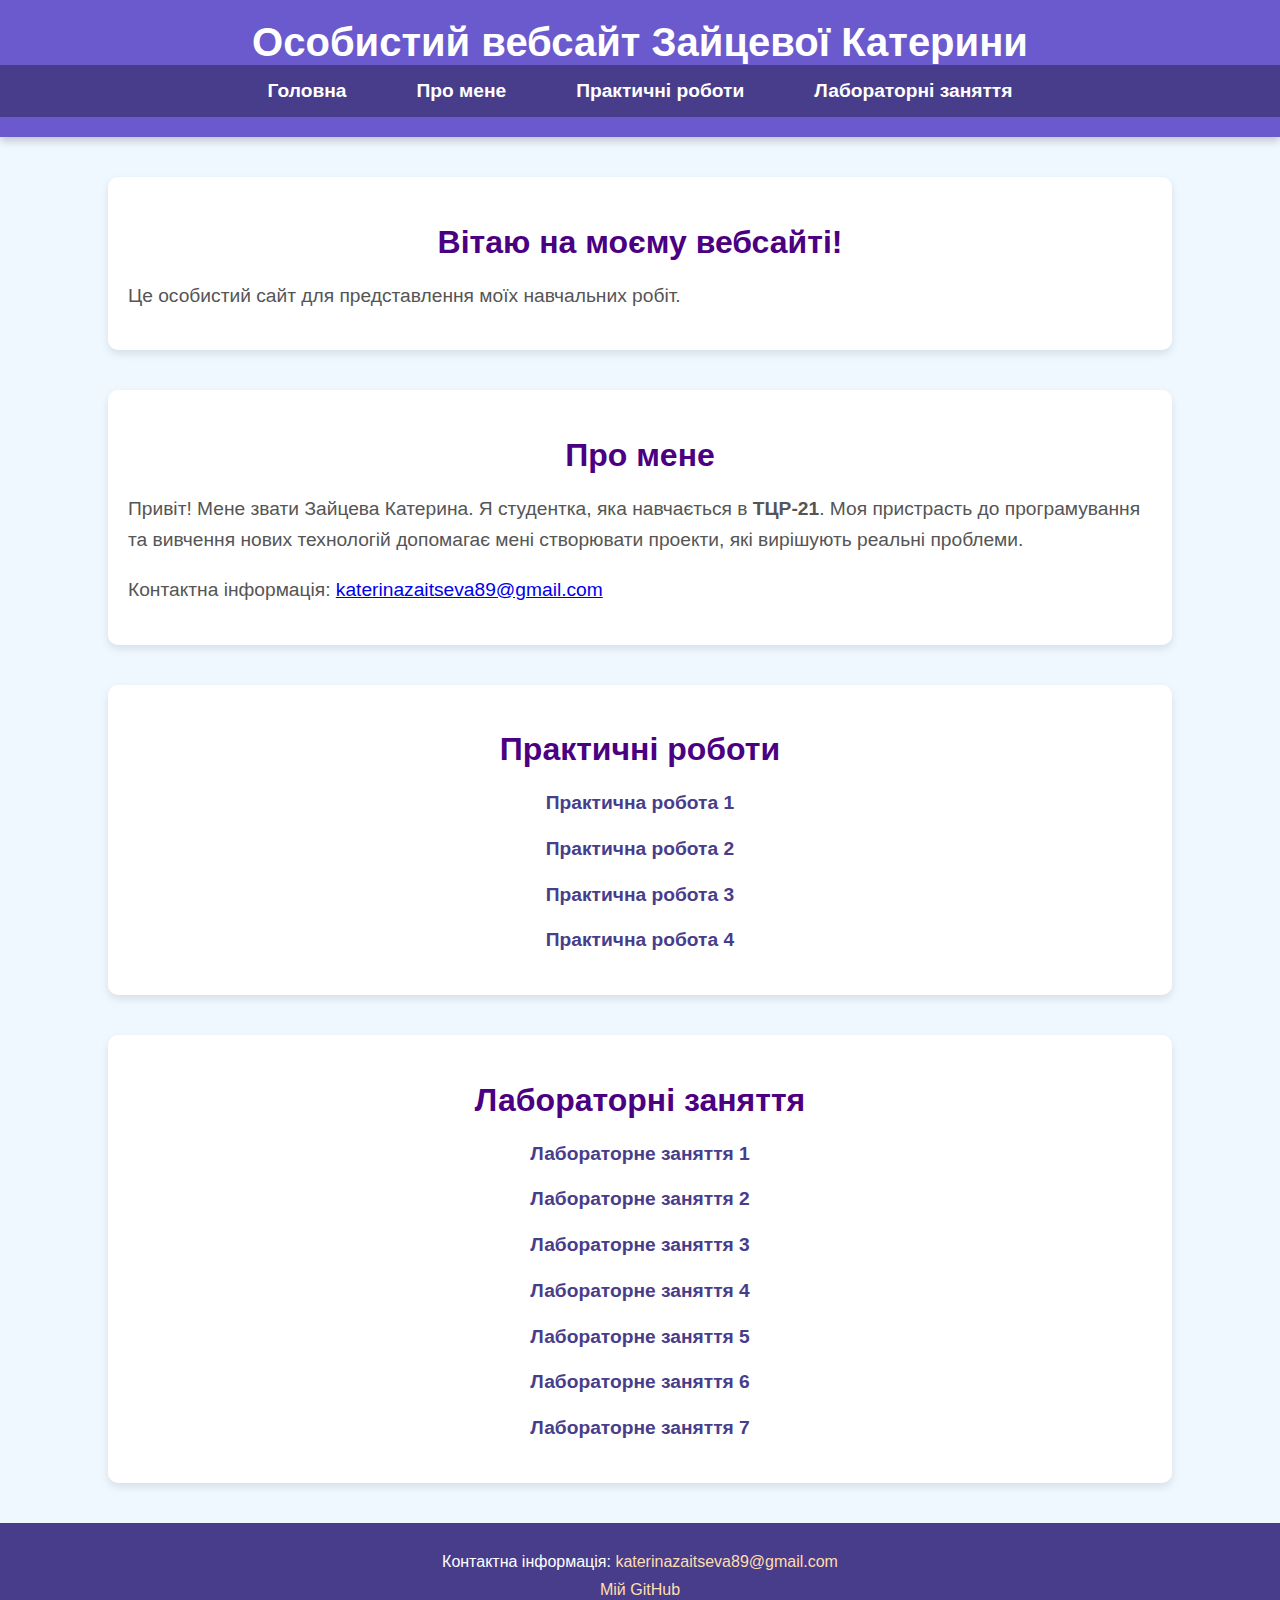
<file: index.html>
<!DOCTYPE html>
<html lang="uk">
<head>
    <meta charset="UTF-8">
    <meta name="viewport" content="width=device-width, initial-scale=1.0">
    <title>Особистий вебсайт Зайцевої Катерини</title>
    <link rel="stylesheet" href="style.css">
</head>
<body>
    <header>
        <h1>Особистий вебсайт Зайцевої Катерини</h1>
        <nav>
            <ul>
                <li><a href="#home">Головна</a></li>
                <li><a href="#about">Про мене</a></li>
                <li><a href="#practical">Практичні роботи</a></li>
                <li><a href="#lab">Лабораторні заняття</a></li>
            </ul>
        </nav>
    </header>

    <section id="home">
        <h2>Вітаю на моєму вебсайті!</h2>
        <p>Це особистий сайт для представлення моїх навчальних робіт.</p>
    </section>

    <section id="about">
        <h2>Про мене</h2>
        <p>Привіт! Мене звати Зайцева Катерина. Я студентка, яка навчається в <strong>ТЦР-21</strong>. Моя пристрасть до програмування та вивчення нових технологій допомагає мені створювати проекти, які вирішують реальні проблеми.</p>
        <p>Контактна інформація: <a href="mailto:kateryna.zaitseva@example.com">katerinazaitseva89@gmail.com</a></p>
    </section>

    <section id="practical">
        <h2>Практичні роботи</h2>
        <ul>
            <li><a href="practical1.html">Практична робота 1</a></li>
            <li><a href="practical2.html">Практична робота 2</a></li>
            <li><a href="practical3.html">Практична робота 3</a></li>
            <li><a href="practical4.html">Практична робота 4</a></li>
        </ul>
    </section>

    <section id="lab">
        <h2>Лабораторні заняття</h2>
        <ul>
            <li><a href="lab1.html">Лабораторне заняття 1</a></li>
            <li><a href="lab2.html">Лабораторне заняття 2</a></li>
            <li><a href="lab3.html">Лабораторне заняття 3</a></li>
            <li><a href="lab4.html">Лабораторне заняття 4</a></li>
            <li><a href="lab5.html">Лабораторне заняття 5</a></li>
            <li><a href="lab6.html">Лабораторне заняття 6</a></li>
            <li><a href="lab7.html">Лабораторне заняття 7</a></li>
        </ul>
    </section>

    <footer>
        <p>Контактна інформація: <a href="mailto:katerinazaitseva89@gmail.com">katerinazaitseva89@gmail.com</a></p>
        <p><a href="https://github.com/Lapindodu" target="_blank">Мій GitHub</a></p>
    </footer>
</body>
</html>
</file>
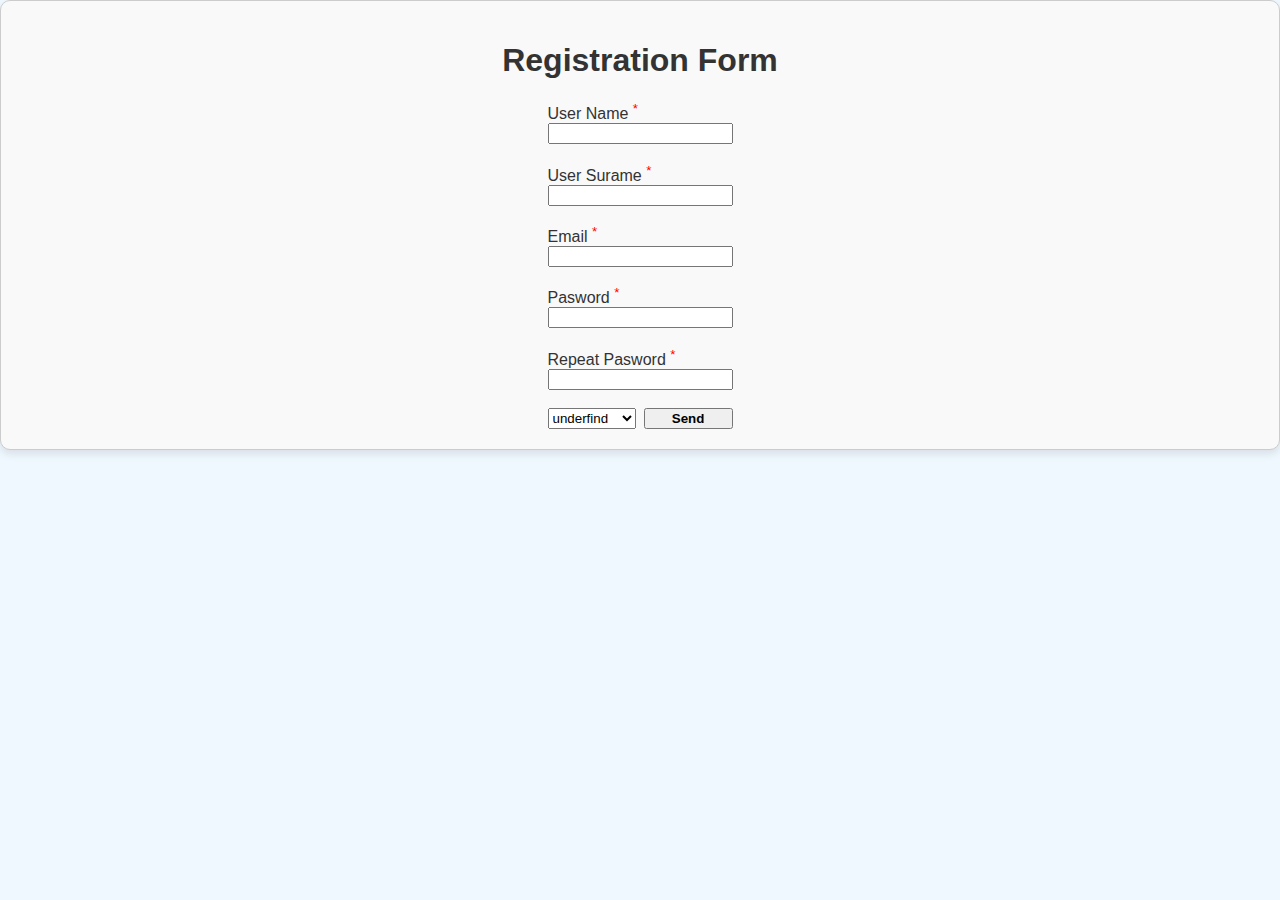
<file: lab1.html>
<!DOCTYPE html>
<html lang="en">
<head>
    <meta charset="UTF-8">
    <meta name="viewport" content="width=device-width, initial-scale=1.0">
    <title>Document</title>
    <link rel="stylesheet" href="style.css">
</head>
<body>
    <div class="registration-form">
        <h1>Registration Form</h1>
        <form action="https://webhook.site">

            <label for="inputName">User Name <sup style="color: red;">*</sup></label> <br>
            <input type="text" name="inputName" id="inputName" required>
            <br><br>
            <label for="inputSurname">User Surame <sup style="color: red;">*</sup></label><br>
            <input type="text" name="inputSurame" id="inputSurname" required>
            <br><br>
            <label for="inputEmail">Email <sup style="color: red;">*</sup></label><br>
            <input type="email" name="inputEmail" id="inputEmail" required>
            <br><br>

            <label for="pwd">Pasword <sup style="color: red;">*</sup></label><br>
            <input type="password" name="pwd" id="inputPwd" required>
            <br><br>
            <label for="rpwd">Repeat Pasword <sup style="color: red;">*</sup></label><br>
            <input type="password" name="rpwd" id="rpwd" required>
            <br><br>

            <div class="downPart">
                <select name="gender" id="genderSelect">
                    <option value="underfind">underfind</option>
                    <option value="male">male</option>
                    <option value="female">female</option>
                </select>
    
                <button type="submit"><b>Send</b></button>
            </div>
            
        </form>

    </div>
</body>
</html>
</file>
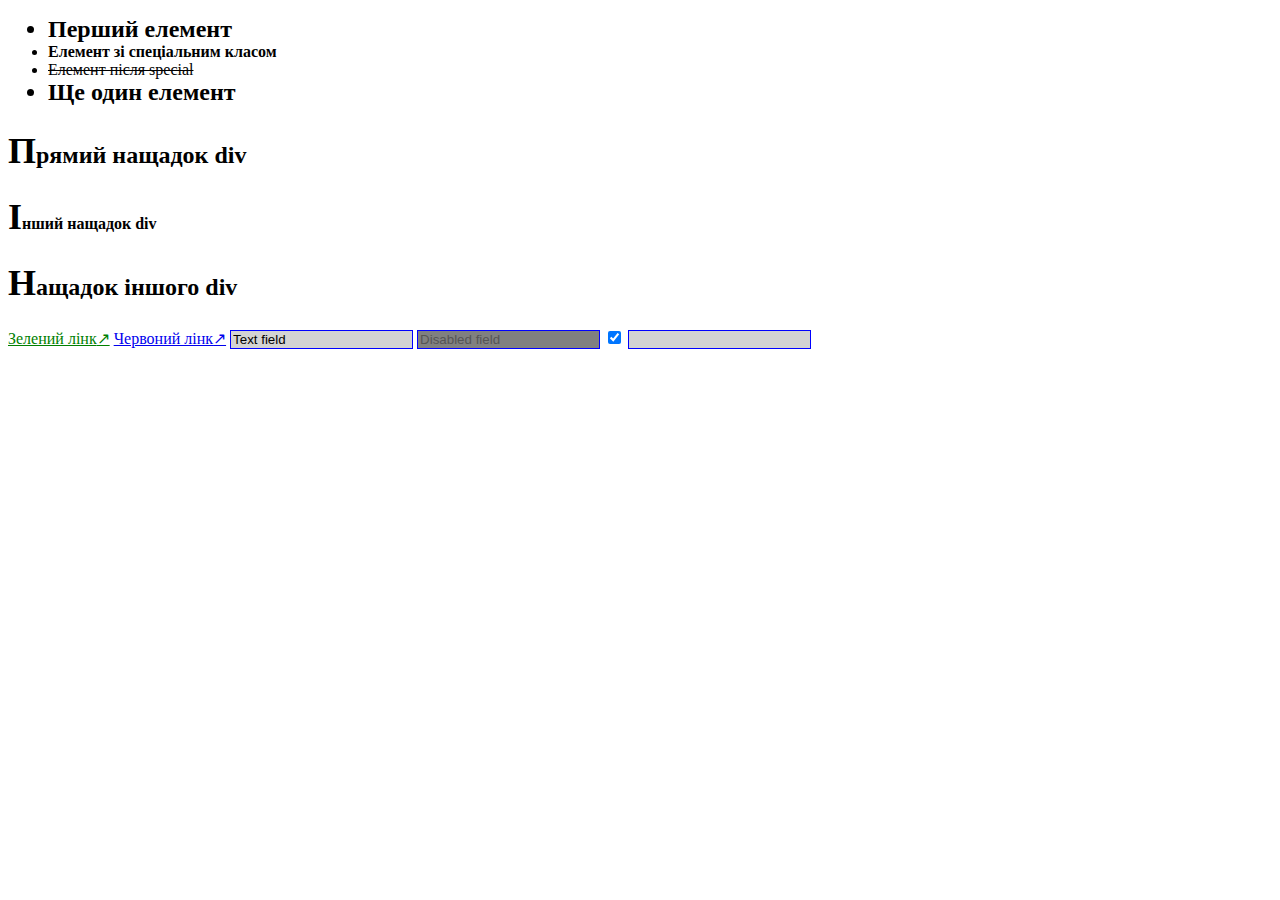
<file: lab2.html>
<!DOCTYPE html>
<html lang="uk">
<head>
    <meta charset="UTF-8">
    <meta name="viewport" content="width=device-width, initial-scale=1.0">
    <title>Лабораторна робота</title>
    <style>
        /* 1. Виділіть перший елемент <li> та надайте йому жирний шрифт */
        ul li:first-child {
            font-weight: bold;
        }

        /* 2. Виберіть усі елементи <a>, які є останніми дочірніми елементами свого батька, і пофарбуйте їх у червоний колір */
        a:last-child {
            color: red;
        }

        /* 3. Виберіть усі елементи input, які вимкнено (disabled), і надайте їм сірий фоновий колір */
        input:disabled {
            background-color: gray;
        }

        /* 4. Виберіть усі елементи <p>, які є прямими дочірніми елементами елемента <div>, і надайте їм напівжирний шрифт */
        div > p {
            font-weight: bold;
        }

        /* 5. Виберіть усі елементи, які мають атрибут href, що починається з https, і пофарбуйте їх у зелений колір */
        a[href^="https"] {
            color: green;
        }

        /* 6. Виберіть усі елементи input, які мають атрибут type як text і обведіть їх рамкою 1 піксель суцільним синім кольором */
        input[type="text"] {
            border: 1px solid blue;
        }

        /* 7. Виберіть усі елементи <li>, які є першими або останніми дочірніми елементами батьківського елемента, і встановіть для них розмір шрифту 24 пікселя */
        ul li:first-child, ul li:last-child {
            font-size: 24px;
        }

        /* 8. Виберіть усі елементи <p>, які є нащадками елемента <div> і встановіть для них розмір шрифту 16 пікселів */
        div p {
            font-size: 16px;
        }

        /* 9. Виберіть усі елементи <input> зі значенням checked, і надайте їм фонового кольору світло-блакитний */
        input:checked {
            background-color: lightblue;
        }

        /* 10. Виділіть усі елементи <a>, які є прямими дочірніми елементами <li>, і підкресліть їх текстом */
        li > a {
            text-decoration: underline;
        }

        /* 11. Виділіть усі елементи <li>, які є парними елементами батьківського елемента, і надайте їм жирний шрифт */
        ul li:nth-child(even) {
            font-weight: bold;
        }

        /* 12. Виберіть усі елементи <input>, які мають атрибут типу text і не disabled, і надайте їм фоновий колір сірого кольору */
        input[type="text"]:not(:disabled) {
            background-color: lightgray;
        }

        /* 13. Виберіть усі елементи <p>, які є першими дочірніми елементами батьківського елемента, і встановіть для них розмір шрифту 24 пікселя */
        p:first-child {
            font-size: 24px;
        }

        /* 14. Виберіть елемент <li>, який йде після елементу з класом .special і зробіть його перечеркнутим */
        .special + li {
            text-decoration: line-through;
        }

        /* 15. Виділіть першу літеру кожного елемента <p> і надайте їй розмір шрифту 36 пікселів */
        p::first-letter {
            font-size: 36px;
        }

        /* 16. Додайте ::after для кожного елемента <a> та надайте йому вміст ↗ */
        a::after {
            content: "↗";
        }
    </style>
</head>
<body>
    <ul>
        <li>Перший елемент</li>
        <li class="special">Елемент зі спеціальним класом</li>
        <li>Елемент після special</li>
        <li>Ще один елемент</li>
    </ul>

    <div>
        <p>Прямий нащадок div</p>
        <p>Інший нащадок div</p>
        <div>
            <p>Нащадок іншого div</p>
        </div>
    </div>

    <a href="https://example.com">Зелений лінк</a>
    <a href="http://example.com">Червоний лінк</a>

    <input type="text" value="Text field" />
    <input type="text" value="Disabled field" disabled />
    <input type="checkbox" checked />
    <input type="text" />

</body>
</html>
</file>
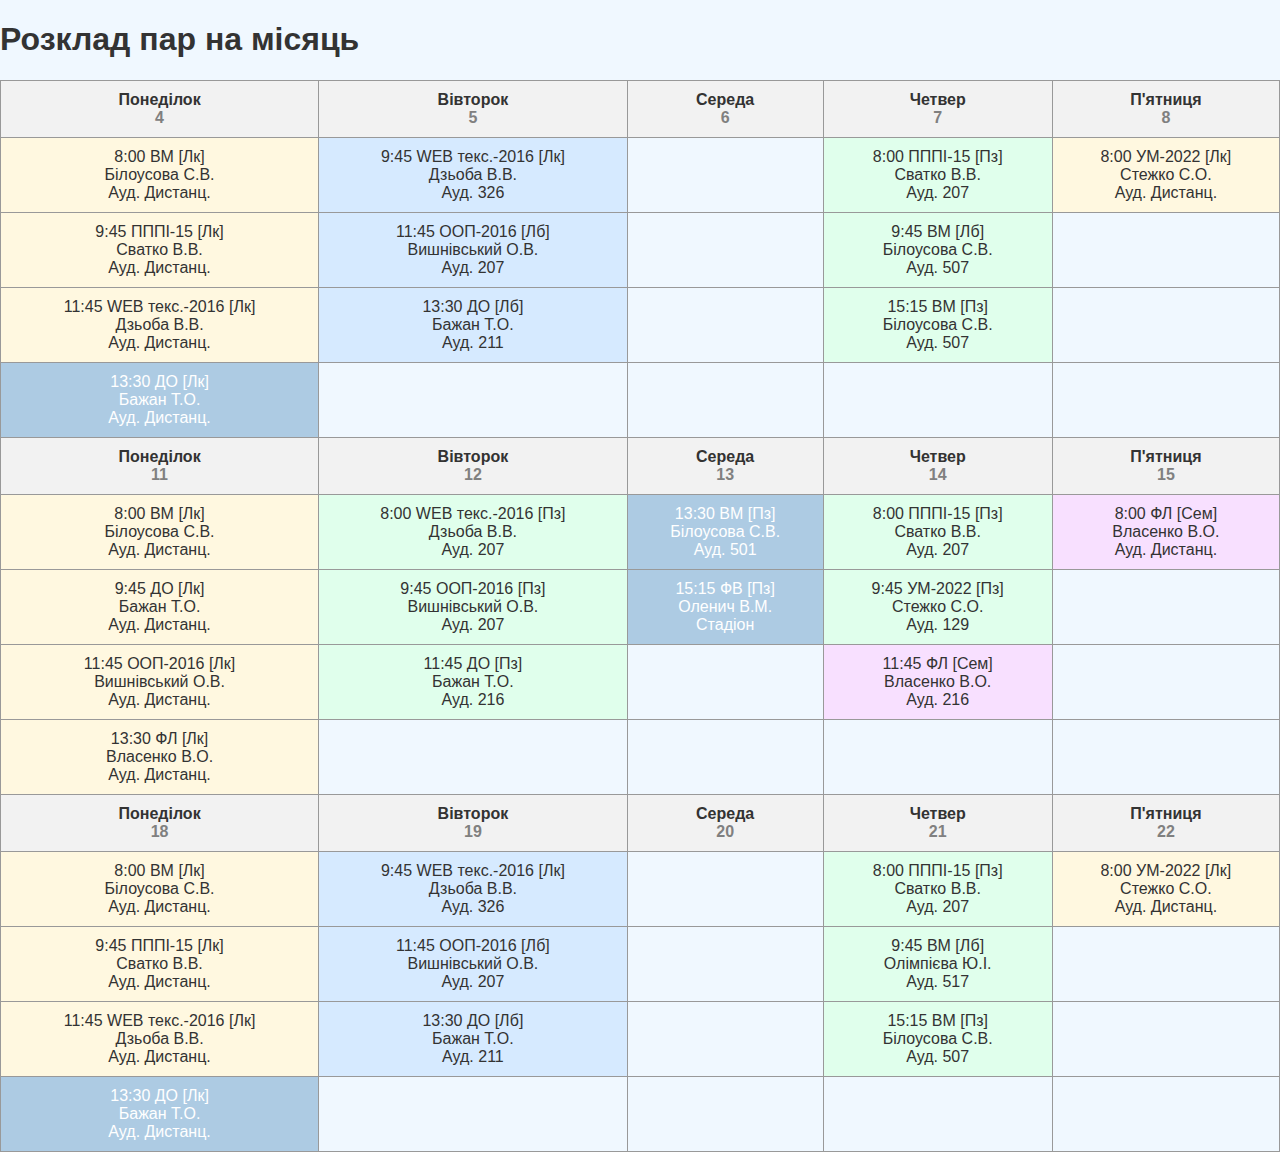
<file: practical1.html>
<!DOCTYPE html>
<html lang="uk">
<head>
    <meta charset="UTF-8">
    <meta name="viewport" content="width=device-width, initial-scale=1.0">
    <title>Розклад пар</title>
    <link rel="stylesheet" href="style.css">
</head>
<body>

<h1>Розклад пар на місяць</h1>

<table>
    <thead>
        <tr>
            <th>Понеділок<br><span class="day-number">4</span></th>
            <th>Вівторок<br><span class="day-number">5</span></th>
            <th>Середа<br><span class="day-number">6</span></th>
            <th>Четвер<br><span class="day-number">7</span></th>
            <th>П'ятниця<br><span class="day-number">8</span></th>
        </tr>
    </thead>
    <tbody>
        <!-- Перший тиждень -->
        <tr>
            <td class="subject-yellow">8:00 ВМ [Лк]<br>Білоусова С.В.<br>Ауд. Дистанц.</td>
            <td class="subject-blue">9:45 WEB текс.-2016 [Лк]<br>Дзьоба В.В.<br>Ауд. 326</td>
            <td></td>
            <td class="subject-green">8:00 ПППІ-15 [Пз]<br>Сватко В.В.<br>Ауд. 207</td>
            <td class="subject-yellow">8:00 УМ-2022 [Лк]<br>Стежко С.О.<br>Ауд. Дистанц.</td>
        </tr>
        <tr>
            <td class="subject-yellow">9:45 ПППІ-15 [Лк]<br>Сватко В.В.<br>Ауд. Дистанц.</td>
            <td class="subject-blue">11:45 ООП-2016 [Лб]<br>Вишнівський О.В.<br>Ауд. 207</td>
            <td></td>
            <td class="subject-green">9:45 ВМ [Лб]<br>Білоусова С.В.<br>Ауд. 507</td>
            <td></td>
        </tr>
        <tr>
            <td class="subject-yellow">11:45 WEB текс.-2016 [Лк]<br>Дзьоба В.В.<br>Ауд. Дистанц.</td>
            <td class="subject-blue">13:30 ДО [Лб]<br>Бажан Т.О.<br>Ауд. 211</td>
            <td></td>
            <td class="subject-green">15:15 ВМ [Пз]<br>Білоусова С.В.<br>Ауд. 507</td>
            <td></td>
        </tr>
        <tr>
            <td class="subject-dark-blue">13:30 ДО [Лк]<br>Бажан Т.О.<br>Ауд. Дистанц.</td>
            <td></td>
            <td></td>
            <td></td>
            <td></td>
        </tr>

        <!-- Другий тиждень -->
        <tr>
            <th>Понеділок<br><span class="day-number">11</span></th>
            <th>Вівторок<br><span class="day-number">12</span></th>
            <th>Середа<br><span class="day-number">13</span></th>
            <th>Четвер<br><span class="day-number">14</span></th>
            <th>П'ятниця<br><span class="day-number">15</span></th>
        </tr>
        <tr>
            <td class="subject-yellow">8:00 ВМ [Лк]<br>Білоусова С.В.<br>Ауд. Дистанц.</td>
            <td class="subject-green">8:00 WEB текс.-2016 [Пз]<br>Дзьоба В.В.<br>Ауд. 207</td>
            <td class="subject-dark-blue">13:30 ВМ [Пз]<br>Білоусова С.В.<br>Ауд. 501</td>
            <td class="subject-green">8:00 ПППІ-15 [Пз]<br>Сватко В.В.<br>Ауд. 207</td>
            <td class="subject-purple">8:00 ФЛ [Сем]<br>Власенко В.О.<br>Ауд. Дистанц.</td>
        </tr>
        <tr>
            <td class="subject-yellow">9:45 ДО [Лк]<br>Бажан Т.О.<br>Ауд. Дистанц.</td>
            <td class="subject-green">9:45 ООП-2016 [Пз]<br>Вишнівський О.В.<br>Ауд. 207</td>
            <td class="subject-dark-blue">15:15 ФВ [Пз]<br>Оленич В.М.<br>Стадіон</td>
            <td class="subject-green">9:45 УМ-2022 [Пз]<br>Стежко С.О.<br>Ауд. 129</td>
            <td></td>
        </tr>
        <tr>
            <td class="subject-yellow">11:45 ООП-2016 [Лк]<br>Вишнівський О.В.<br>Ауд. Дистанц.</td>
            <td class="subject-green">11:45 ДО [Пз]<br>Бажан Т.О.<br>Ауд. 216</td>
            <td></td>
            <td class="subject-purple">11:45 ФЛ [Сем]<br>Власенко В.О.<br>Ауд. 216</td>
            <td></td>
        </tr>
        <tr>
            <td class="subject-yellow">13:30 ФЛ [Лк]<br>Власенко В.О.<br>Ауд. Дистанц.</td>
            <td></td>
            <td></td>
            <td></td>
            <td></td>
        </tr>

        <!-- Третій тиждень -->
        <tr>
            <th>Понеділок<br><span class="day-number">18</span></th>
            <th>Вівторок<br><span class="day-number">19</span></th>
            <th>Середа<br><span class="day-number">20</span></th>
            <th>Четвер<br><span class="day-number">21</span></th>
            <th>П'ятниця<br><span class="day-number">22</span></th>
        </tr>
        <tr>
            <td class="subject-yellow">8:00 ВМ [Лк]<br>Білоусова С.В.<br>Ауд. Дистанц.</td>
            <td class="subject-blue">9:45 WEB текс.-2016 [Лк]<br>Дзьоба В.В.<br>Ауд. 326</td>
            <td></td>
            <td class="subject-green">8:00 ПППІ-15 [Пз]<br>Сватко В.В.<br>Ауд. 207</td>
            <td class="subject-yellow">8:00 УМ-2022 [Лк]<br>Стежко С.О.<br>Ауд. Дистанц.</td>
        </tr>
        <tr>
            <td class="subject-yellow">9:45 ПППІ-15 [Лк]<br>Сватко В.В.<br>Ауд. Дистанц.</td>
            <td class="subject-blue">11:45 ООП-2016 [Лб]<br>Вишнівський О.В.<br>Ауд. 207</td>
            <td></td>
            <td class="subject-green">9:45 ВМ [Лб]<br>Олімпієва Ю.І.<br>Ауд. 517</td>
            <td></td>
        </tr>
        <tr>
            <td class="subject-yellow">11:45 WEB текс.-2016 [Лк]<br>Дзьоба В.В.<br>Ауд. Дистанц.</td>
            <td class="subject-blue">13:30 ДО [Лб]<br>Бажан Т.О.<br>Ауд. 211</td>
            <td></td>
            <td class="subject-green">15:15 ВМ [Пз]<br>Білоусова С.В.<br>Ауд. 507</td>
            <td></td>
        </tr>
        <tr>
            <td class="subject-dark-blue">13:30 ДО [Лк]<br>Бажан Т.О.<br>Ауд. Дистанц.</td>
            <td></td>
            <td></td>
            <td></td>
            <td></td>
        </tr>
    </tbody>
</table>

</body>
</html>
</file>
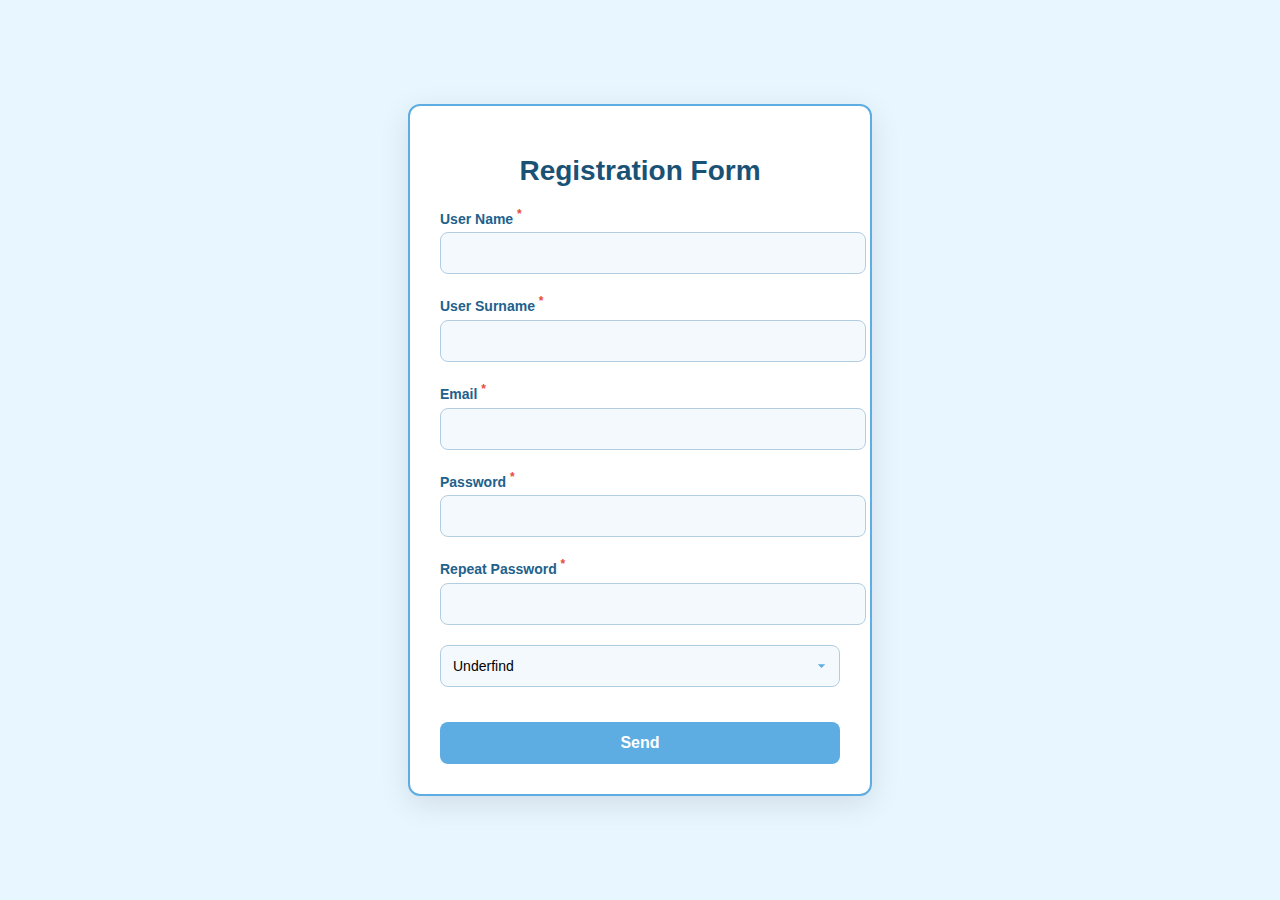
<file: practical2.html>
<!DOCTYPE html>
<html lang="en">
<head>
    <meta charset="UTF-8">
    <meta name="viewport" content="width=device-width, initial-scale=1.0">
    <title>Registration Form</title>
    <style>
        /* Загальні стилі для сторінки */
        body {
            font-family: "Roboto", sans-serif;
            background-color: #e8f6ff;
            color: #333;
            margin: 0;
            padding: 0;
            display: flex;
            justify-content: center;
            align-items: center;
            height: 100vh;
        }

        /* Контейнер форми */
        .registration-form {
            background-color: #ffffff;
            padding: 30px;
            border-radius: 12px;
            box-shadow: 0px 8px 30px rgba(0, 0, 0, 0.1);
            width: 100%;
            max-width: 400px;
            text-align: center;
            animation: fadeIn 1s ease-in-out;
            border: 2px solid #5dade2;
        }

        /* Анімація для контейнера */
        @keyframes fadeIn {
            from {
                opacity: 0;
                transform: translateY(-20px);
            }
            to {
                opacity: 1;
                transform: translateY(0);
            }
        }

        /* Заголовок */
        .registration-form h1 {
            font-size: 28px;
            color: #1a5276;
            margin-bottom: 20px;
        }

        /* Стилі для міток (label) */
        label {
            display: block;
            font-size: 14px;
            text-align: left;
            margin-bottom: 6px;
            font-weight: bold;
            color: #21618c;
        }

        /* Стилі для обов'язкової зірочки */
        sup {
            font-size: 12px;
            color: #e74c3c;
        }

        /* Стилі для полів вводу */
        input[type="text"],
        input[type="email"],
        input[type="password"],
        select {
            width: 100%;
            padding: 12px;
            margin-bottom: 20px;
            border: 1px solid #b3cde0;
            border-radius: 8px;
            font-size: 14px;
            transition: border-color 0.3s ease, box-shadow 0.3s ease;
            background-color: #f4f9fd;
        }

        input:focus,
        select:focus {
            outline: none;
            border-color: #5dade2;
            box-shadow: 0 0 8px rgba(52, 152, 219, 0.3);
            background-color: #e8f6ff;
        }

        /* Стилі для кнопки */
        button {
            background-color: #5dade2;
            color: #fff;
            padding: 12px;
            border: none;
            border-radius: 8px;
            cursor: pointer;
            font-size: 16px;
            font-weight: bold;
            width: 100%;
            transition: background-color 0.3s ease, transform 0.2s ease;
        }

        button:hover {
            background-color: #5499c7;
            transform: translateY(-2px);
        }

        button:active {
            background-color: #2e86c1;
            transform: translateY(0);
        }

        /* Стилі для dropdown (select) */
        select {
            appearance: none;
            background: #f4f9fd url("data:image/svg+xml;charset=UTF-8,%3Csvg xmlns='http://www.w3.org/2000/svg' viewBox='0 0 20 20'%3E%3Cpath fill='%235dade2' d='M5 7l5 5 5-5z'/%3E%3C/svg%3E") no-repeat right 10px center;
            background-size: 15px;
        }

        /* Додаткові стилі для секції з dropdown і кнопкою */
        .downPart {
            display: flex;
            flex-direction: column;
            gap: 15px;
        }

        @media (max-width: 480px) {
            .registration-form {
                padding: 20px;
            }

            button {
                font-size: 14px;
            }
        }
    </style>
</head>
<body>
    <div class="registration-form">
        <h1>Registration Form</h1>
        <form action="https://webhook.site">

            <label for="inputName">User Name <sup>*</sup></label>
            <input type="text" name="inputName" id="inputName" required>

            <label for="inputSurname">User Surname <sup>*</sup></label>
            <input type="text" name="inputSurame" id="inputSurname" required>

            <label for="inputEmail">Email <sup>*</sup></label>
            <input type="email" name="inputEmail" id="inputEmail" required>

            <label for="pwd">Password <sup>*</sup></label>
            <input type="password" name="pwd" id="inputPwd" required>

            <label for="rpwd">Repeat Password <sup>*</sup></label>
            <input type="password" name="rpwd" id="rpwd" required>

            <div class="downPart">
                <select name="gender" id="genderSelect">
                    <option value="underfind">Underfind</option>
                    <option value="male">Male</option>
                    <option value="female">Female</option>
                </select>
    
                <button type="submit"><b>Send</b></button>
            </div>
        </form>
    </div>
</body>
</html>
</file>
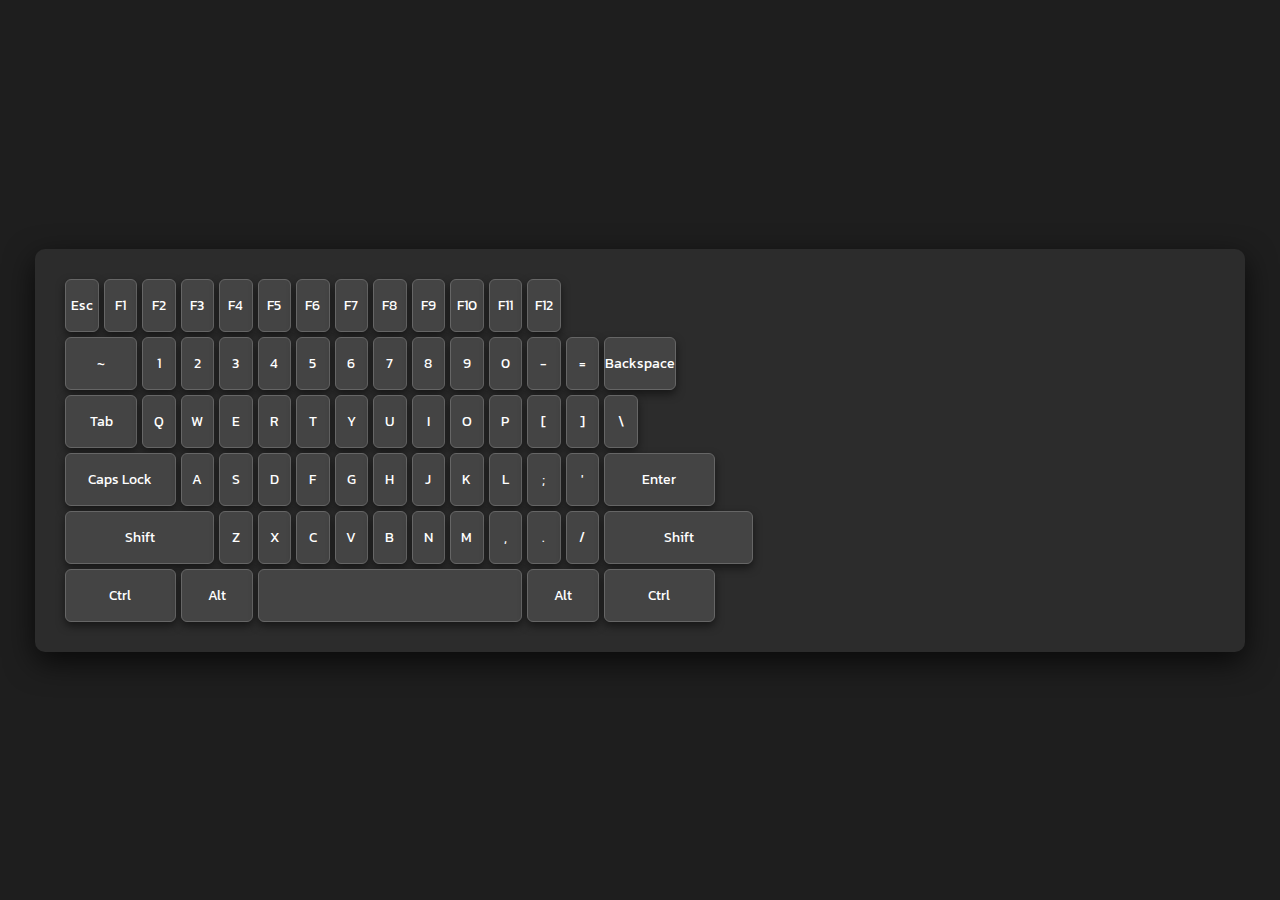
<file: practical4.html>
<!DOCTYPE html>
<html lang="en">

<head>
    <meta charset="UTF-8">
    <meta name="viewport" content="width=device-width, initial-scale=1.0">
    <title>Full-Size Keyboard</title>
    <link rel="preconnect" href="https://fonts.googleapis.com">
    <link rel="preconnect" href="https://fonts.gstatic.com" crossorigin>
    <link href="https://fonts.googleapis.com/css2?family=Kanit:wght@400;600&display=swap" rel="stylesheet">
    <style>
        body {
            background-color: #1e1e1e;
            font-family: 'Kanit', sans-serif;
            display: flex;
            justify-content: center;
            align-items: center;
            height: 100vh;
            margin: 0;
        }

        .keyboard {
            display: grid;
            grid-gap: 5px;
            background-color: #2c2c2c;
            padding: 30px;
            border-radius: 10px;
            box-shadow: 0px 10px 30px rgba(0, 0, 0, 0.7);
        }

        .row {
            display: grid;
            grid-template-columns: repeat(30, 1fr);
            gap: 5px;
        }

        .key {
            background-color: #444;
            color: #fff;
            border: 1px solid #666;
            padding: 15px 0;
            border-radius: 6px;
            font-size: 14px;
            text-align: center;
            box-shadow: 0px 4px 8px rgba(0, 0, 0, 0.5);
            transition: background-color 0.2s, transform 0.1s;
        }

        .key:hover {
            background-color: #555;
            transform: translateY(-2px);
        }

        .key:active {
            background-color: #666;
            transform: translateY(0px);
        }

        /* Special Key Sizes */
        .wide-2 {
            grid-column: span 2;
        }

        .wide-3 {
            grid-column: span 3;
        }

        .wide-4 {
            grid-column: span 4;
        }

        .wide-5 {
            grid-column: span 5;
        }

        .wide-6 {
            grid-column: span 6;
        }

        .wide-7 {
            grid-column: span 7;
        }
    </style>
</head>

<body>
    <div class="keyboard">
        <div class="row">
            <div class="key">Esc</div>
            <div class="key">F1</div>
            <div class="key">F2</div>
            <div class="key">F3</div>
            <div class="key">F4</div>
            <div class="key">F5</div>
            <div class="key">F6</div>
            <div class="key">F7</div>
            <div class="key">F8</div>
            <div class="key">F9</div>
            <div class="key">F10</div>
            <div class="key">F11</div>
            <div class="key">F12</div>
        </div>
        <div class="row">
            <div class="key wide-2">~</div>
            <div class="key">1</div>
            <div class="key">2</div>
            <div class="key">3</div>
            <div class="key">4</div>
            <div class="key">5</div>
            <div class="key">6</div>
            <div class="key">7</div>
            <div class="key">8</div>
            <div class="key">9</div>
            <div class="key">0</div>
            <div class="key">-</div>
            <div class="key">=</div>
            <div class="key wide-2">Backspace</div>
        </div>
        <div class="row">
            <div class="key wide-2">Tab</div>
            <div class="key">Q</div>
            <div class="key">W</div>
            <div class="key">E</div>
            <div class="key">R</div>
            <div class="key">T</div>
            <div class="key">Y</div>
            <div class="key">U</div>
            <div class="key">I</div>
            <div class="key">O</div>
            <div class="key">P</div>
            <div class="key">[</div>
            <div class="key">]</div>
            <div class="key">\</div>
        </div>
        <div class="row">
            <div class="key wide-3">Caps Lock</div>
            <div class="key">A</div>
            <div class="key">S</div>
            <div class="key">D</div>
            <div class="key">F</div>
            <div class="key">G</div>
            <div class="key">H</div>
            <div class="key">J</div>
            <div class="key">K</div>
            <div class="key">L</div>
            <div class="key">;</div>
            <div class="key">'</div>
            <div class="key wide-3">Enter</div>
        </div>
        <div class="row">
            <div class="key wide-4">Shift</div>
            <div class="key">Z</div>
            <div class="key">X</div>
            <div class="key">C</div>
            <div class="key">V</div>
            <div class="key">B</div>
            <div class="key">N</div>
            <div class="key">M</div>
            <div class="key">,</div>
            <div class="key">.</div>
            <div class="key">/</div>
            <div class="key wide-4">Shift</div>
        </div>
        <div class="row">
            <div class="key wide-3">Ctrl</div>
            <div class="key wide-2">Alt</div>
            <div class="key wide-7"></div>
            <div class="key wide-2">Alt</div>
            <div class="key wide-3">Ctrl</div>
        </div>
    </div>
</body>

</html>
</file>
<file: style.css>
/* Базові налаштування */
body {
    font-family: 'Arial', sans-serif;
    margin: 0;
    padding: 0;
    background-color: #f0f8ff;
    color: #333;
}

/* Стилі для хедера */
header {
    background-color: #6a5acd;
    color: white;
    padding: 20px 0;
    text-align: center;
    box-shadow: 0 4px 8px rgba(0, 0, 0, 0.2);
}

header h1 {
    margin: 0;
    font-size: 2.5rem;
}

/* Стилі для навігації */
nav ul {
    list-style: none;
    padding: 0;
    margin: 0;
    display: flex;
    justify-content: center;
    background-color: #483d8b;
}

nav ul li {
    margin: 0 15px;
}

nav ul li a {
    color: white;
    text-decoration: none;
    font-weight: bold;
    padding: 15px 20px;
    display: block;
    transition: background-color 0.3s, color 0.3s;
}

nav ul li a:hover {
    background-color: #7b68ee;
    color: #f0f8ff;
    border-radius: 5px;
}

/* Стилі для секцій */
section {
    margin: 40px auto;
    padding: 20px;
    width: 80%;
    background-color: white;
    border-radius: 10px;
    box-shadow: 0 4px 8px rgba(0, 0, 0, 0.1);
}

section h2 {
    font-size: 2rem;
    margin-bottom: 20px;
    color: #4b0082;
    text-align: center;
}

section p, section ul {
    font-size: 1.2rem;
    color: #555;
    line-height: 1.6;
}

section#about img {
    width: 150px;
    height: 150px;
    border-radius: 50%;
    display: block;
    margin: 0 auto 20px;
    box-shadow: 0 4px 8px rgba(0, 0, 0, 0.2);
}

/* Стилі для списків робіт */
ul {
    list-style: none;
    padding: 0;
    text-align: center;
}

ul li {
    margin: 15px 0;
}

ul li a {
    text-decoration: none;
    color: #483d8b;
    font-weight: bold;
    font-size: 1.2rem;
    transition: color 0.3s, transform 0.3s;
}

ul li a:hover {
    color: #6a5acd;
    transform: scale(1.05);
}

/* Стилі для футера */
footer {
    background-color: #483d8b;
    color: white;
    text-align: center;
    padding: 20px 0;
    position: relative;
    bottom: 0;
    width: 100%;
    margin-top: 40px;
}

footer a {
    color: #ffdead;
    text-decoration: none;
}

footer a:hover {
    text-decoration: underline;
}

footer p {
    margin: 10px 0;
}

/* Адаптивність для мобільних пристроїв */
@media (max-width: 768px) {
    section {
        width: 90%;
        padding: 10px;
    }

    header h1 {
        font-size: 2rem;
    }

    nav ul {
        flex-direction: column;
    }

    nav ul li {
        margin: 10px 0;
    }

    ul li a {
        font-size: 1rem;
    }
}

body {
    font-family: Arial, sans-serif;
}
table {
    width: 100%;
    border-collapse: collapse;
}
th, td {
    border: 1px solid #999;
    padding: 10px;
    text-align: center;
    vertical-align: top;
}
th {
    background-color: #f2f2f2;
}
.day-header {
    background-color: #f2f2f2;
    font-weight: bold;
}
.subject {
    background-color: #e0f7e0; /* для пари */
}
.subject-blue {
    background-color: #d6eaff; /* блакитні */
}
.subject-green {
    background-color: #e0ffec; /* світло-зелені */
}
.subject-yellow {
    background-color: #fff8e0; /* жовті */
}
.subject-purple {
    background-color: #f8e0ff; /* світло-фіолетові */
}
.subject-dark-blue {
    background-color: #adcbe3; /* темно-сині */
    color: white;
}
.day-number {
    font-weight: bold;
    color: gray;
}

.registration-form {
    display: flex;
    flex-direction: column;
    align-items: center;
    padding: 20px;
    border: 1px solid #ccc;
    border-radius: 10px;
    background-color: #f9f9f9;
    box-shadow: 0 4px 8px rgba(0, 0, 0, 0.1);
}

.downPart {
    display: flex;
    justify-content: space-between;
    width: 100%;
}

select, button {
    width: 48%;
}
</file>
